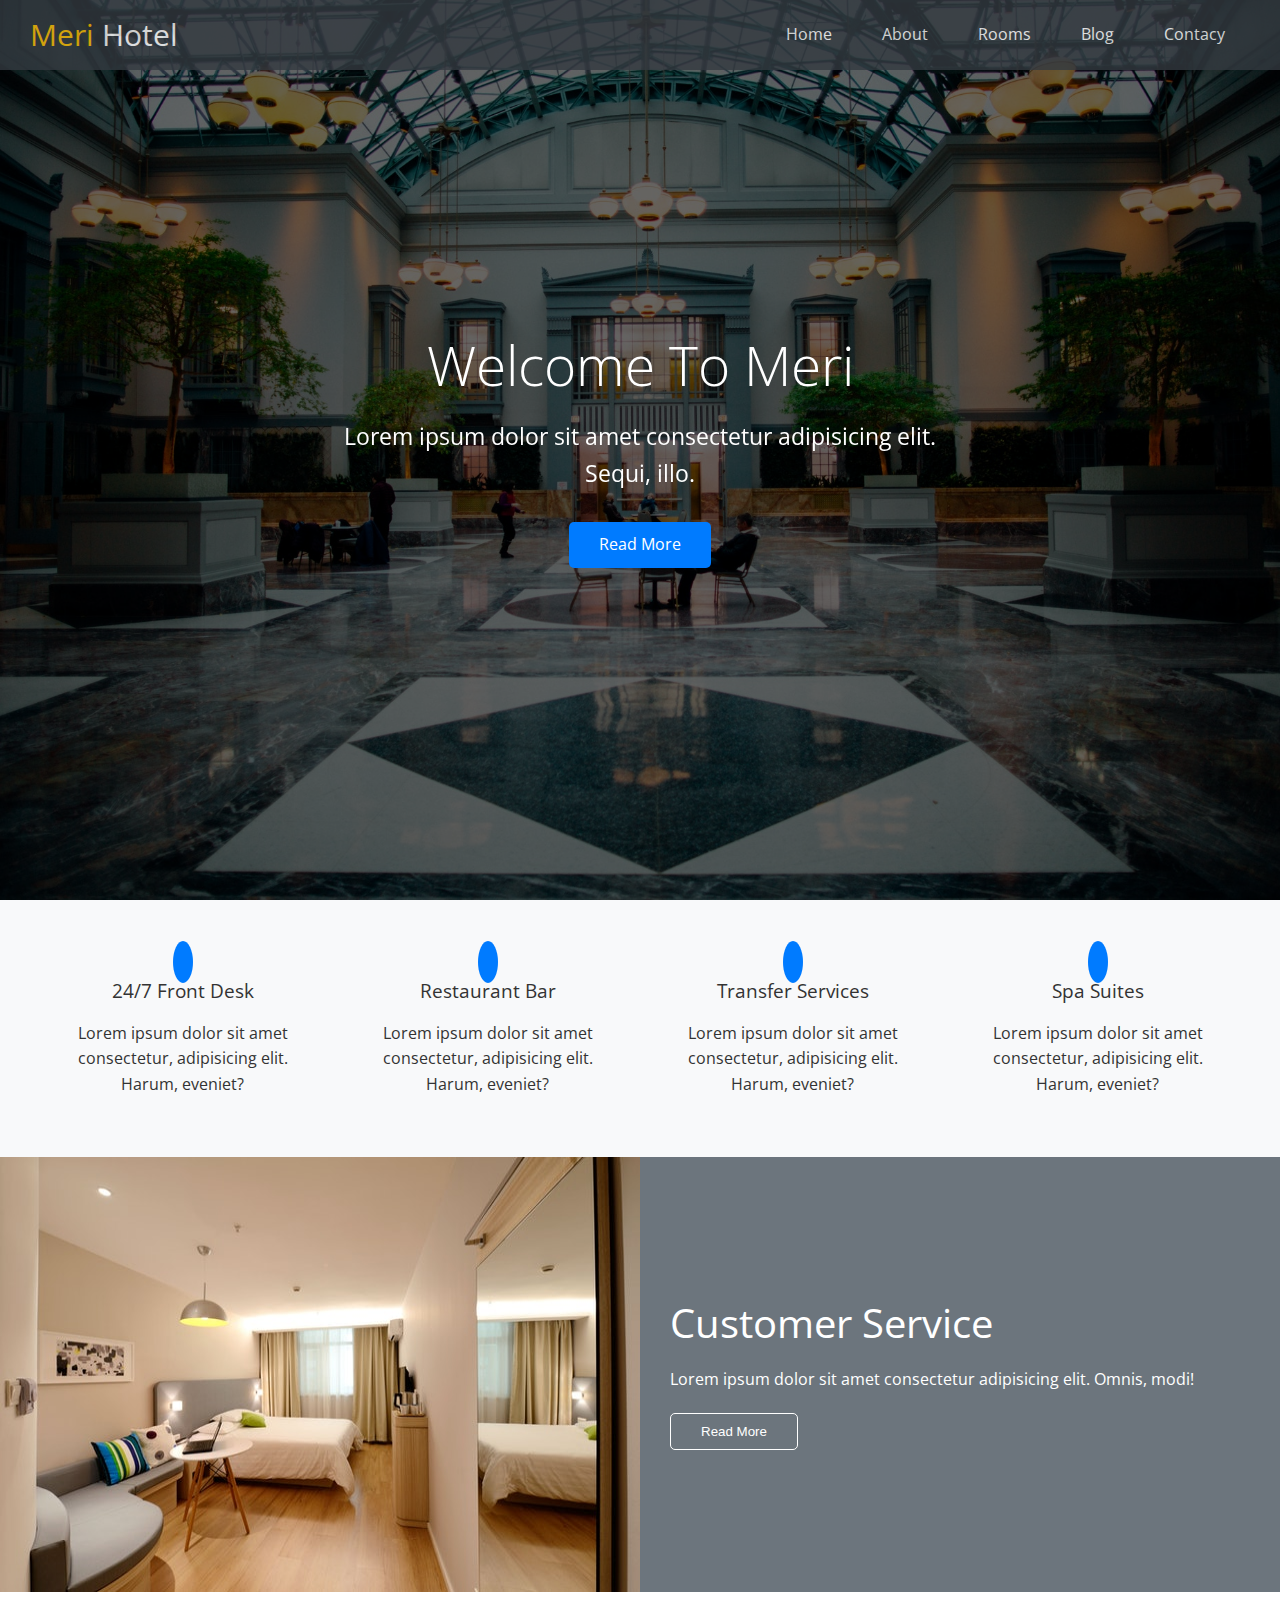
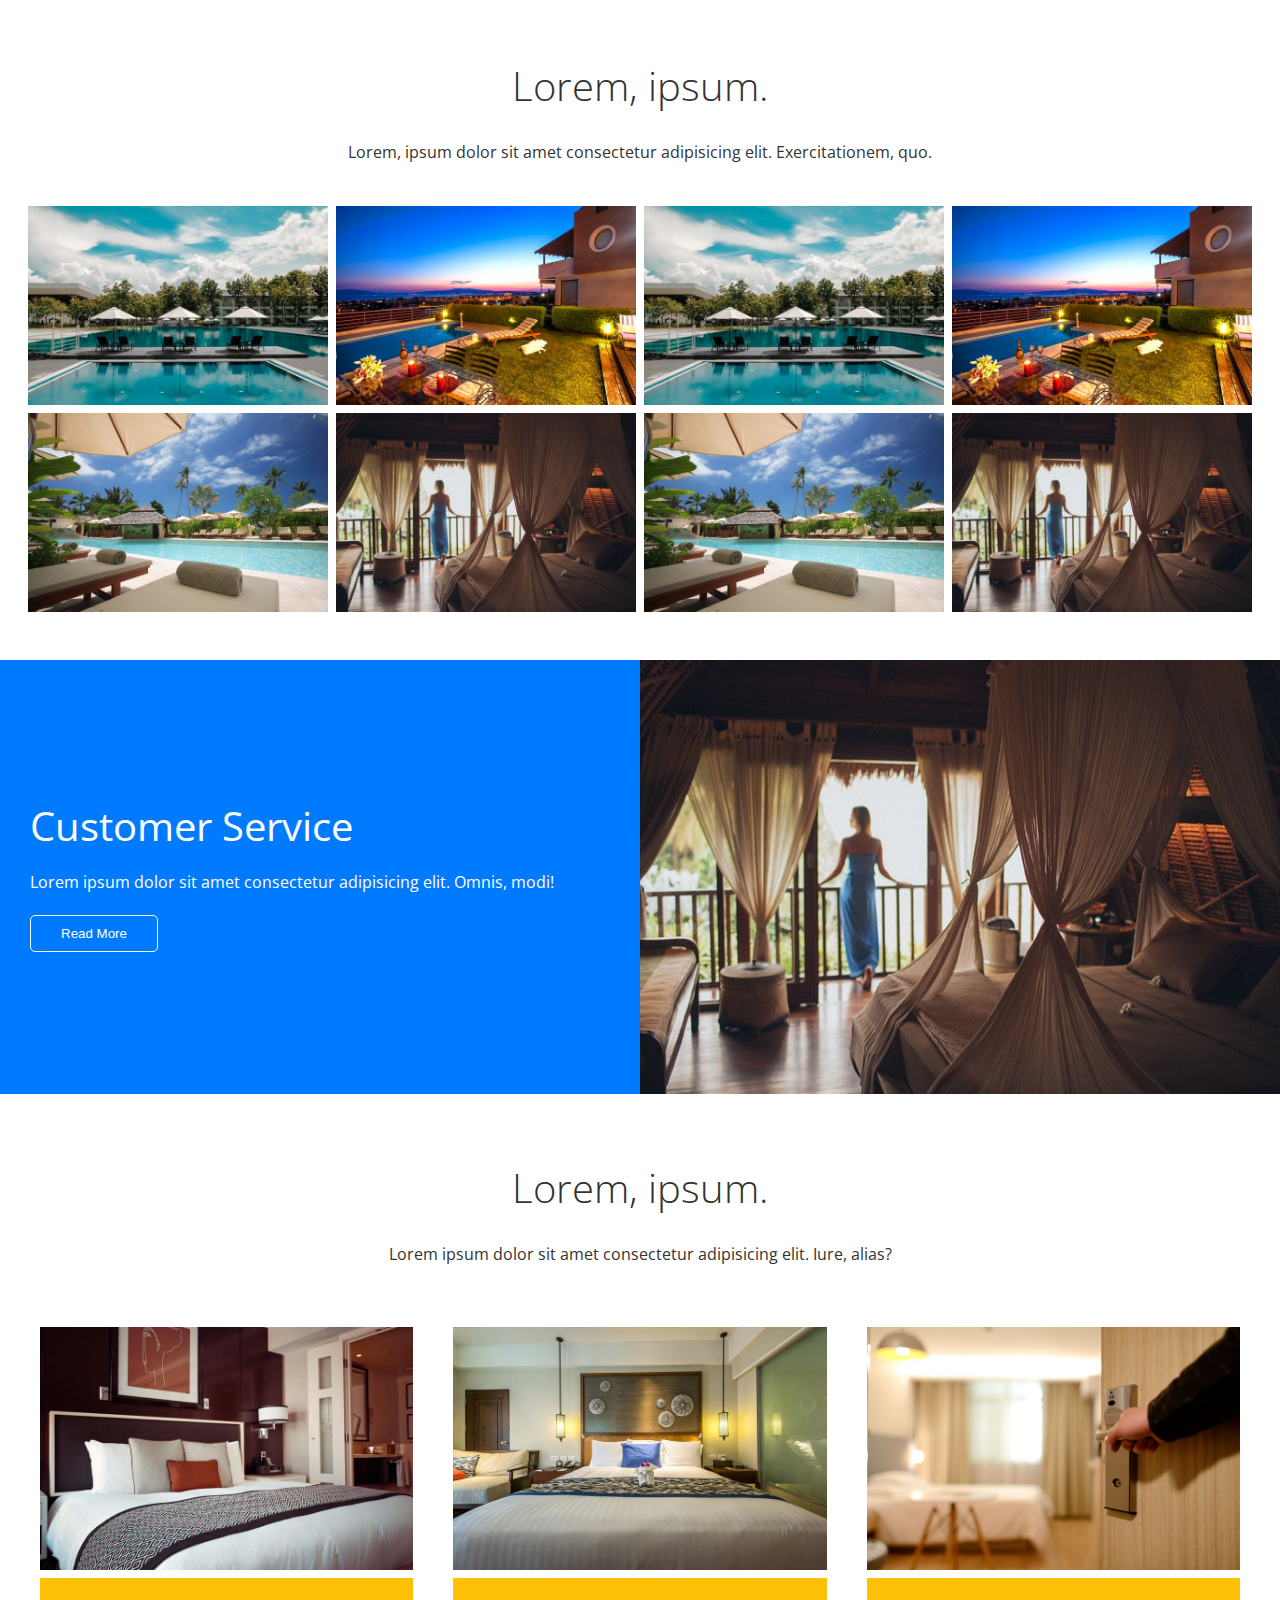
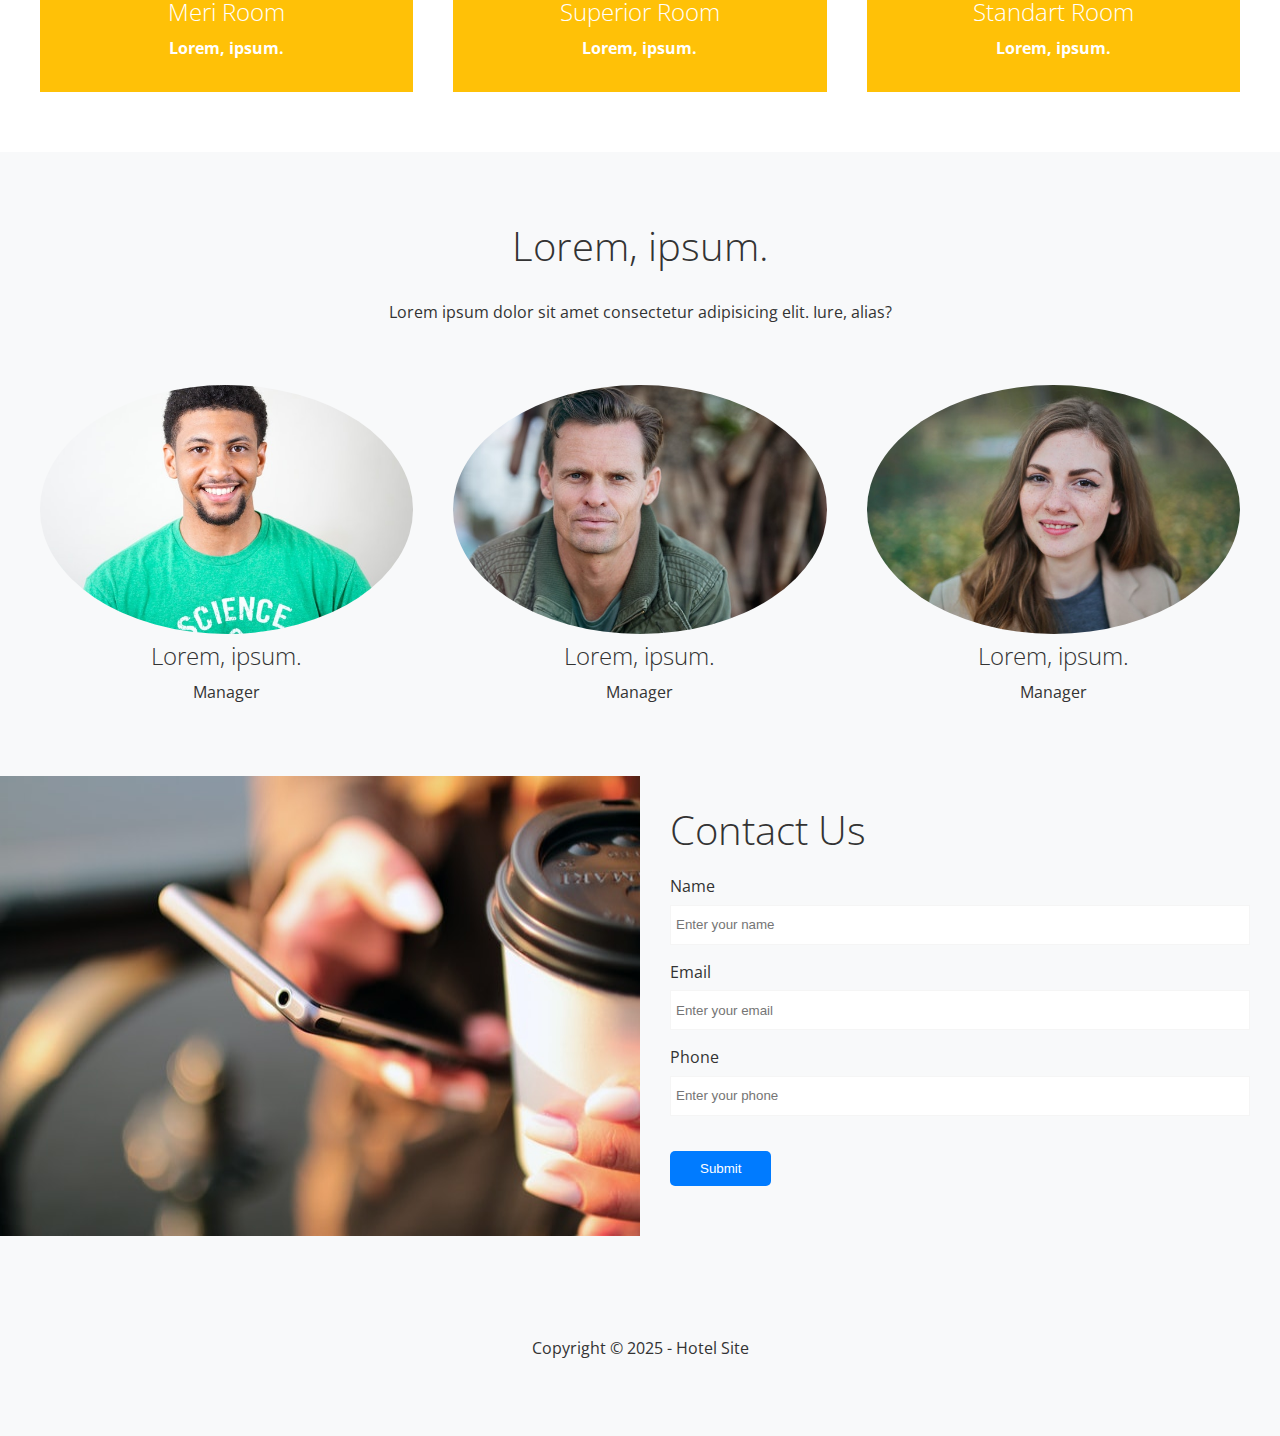
<file: hotel-site/index.html>
<!DOCTYPE html>
<html lang="en">
  <head>
    <meta charset="UTF-8" />
    <meta name="viewport" content="width=device-width, initial-scale=1.0" />

    <link
      rel="stylesheet"
      href="https://cdnjs.cloudflare.com/ajax/libs/font-awesome/6.6.0/css/all.min.css"
      integrity="sha512-Kc323vGBEqzTmouAECnVceyQqyqdsSiqLQISBL29aUW4U/M7pSPA/gEUZQqv1cwx4OnYxTxve5UMg5GT6L4JJg=="
      crossorigin="anonymous"
      referrerpolicy="no-referrer"
    />

    <link rel="stylesheet" href="css/style.css" />
    <link rel="stylesheet" href="css/utils.css" />
    <title>Document</title>
  </head>
  <body>
    <header id="home" class="main-header">
      <div class="navbar">
        <h1 class="brand">
          <i class="fas fa-hotel"></i>
          <span>Meri</span> Hotel
        </h1>
        <nav>
          <ul>
            <li><a href="#home">Home</a></li>
            <li><a href="#about">About</a></li>
            <li><a href="#rooms">Rooms</a></li>
            <li><a href="blogs.html">Blog</a></li>
            <li><a href="#contacy">Contacy</a></li>
          </ul>
        </nav>
      </div>

      <div class="content">
        <h1>Welcome To Meri</h1>
        <p>
          Lorem ipsum dolor sit amet consectetur adipisicing elit. Sequi, illo.
        </p>
        <a href="" class="btn btn-primary">
          <i class="fas fa-chevron-right"></i>
          Read More</a
        >
      </div>
    </header>

    <main>
      <!-- services -->

      <section id="services" class="icons bg-light">
        <div class="flex-items">
          <div>
            <i class="fas fa-concierge-bell fa-3x"></i>
            <div>
              <h3>24/7 Front Desk</h3>
              <p>
                Lorem ipsum dolor sit amet consectetur, adipisicing elit. Harum,
                eveniet?
              </p>
            </div>
          </div>
          <div>
            <i class="fas fa-utensils fa-3x"></i>
            <div>
              <h3>Restaurant Bar</h3>
              <p>
                Lorem ipsum dolor sit amet consectetur, adipisicing elit. Harum,
                eveniet?
              </p>
            </div>
          </div>

          <div>
            <i class="fas fa-bus fa-3x"></i>
            <div>
              <h3>Transfer Services</h3>
              <p>
                Lorem ipsum dolor sit amet consectetur, adipisicing elit. Harum,
                eveniet?
              </p>
            </div>
          </div>

          <div>
            <i class="fas fa-spa fa-3x"></i>
            <div>
              <h3>Spa Suites</h3>
              <p>
                Lorem ipsum dolor sit amet consectetur, adipisicing elit. Harum,
                eveniet?
              </p>
            </div>
          </div>
        </div>
      </section>

      <!-- about -->
      <section id="about" class="flex-columns about">
        <div class="row">
          <div class="column">
            <div class="column-1">
              <img src="img/about1.jpeg" alt="" />
            </div>
          </div>
          <div class="column">
            <div class="column-2 bg-secondary">
              <h2>Customer Service</h2>
              <p>
                Lorem ipsum dolor sit amet consectetur adipisicing elit. Omnis,
                modi!
              </p>
              <button class="btn btn-outline">Read More</button>
            </div>
          </div>
        </div>
      </section>

      <!-- gallery -->
      <section id="gallery" class="gallery flex-grid section-padding">
        <header class="section-header">
          <h2>Lorem, ipsum.</h2>
          <p>
            Lorem, ipsum dolor sit amet consectetur adipisicing elit.
            Exercitationem, quo.
          </p>
        </header>
        <div class="row">
          <div class="column">
            <img src="img/1.jpeg" alt="" />
            <img src="img/2.jpeg" alt="" />
          </div>
          <div class="column">
            <img src="img/3.jpeg" alt="" />
            <img src="img/4.jpeg" alt="" />
          </div>
          <div class="column">
            <img src="img/1.jpeg" alt="" />
            <img src="img/2.jpeg" alt="" />
          </div>
          <div class="column">
            <img src="img/3.jpeg" alt="" />
            <img src="img/4.jpeg" alt="" />
          </div>
        </div>
      </section>

      <!-- about -->
      <section class="flex-columns flex-reverse about">
        <div class="row">
          <div class="column">
            <div class="column-1">
              <img src="img/about2.jpeg" alt="" />
            </div>
          </div>
          <div class="column">
            <div class="column-2 bg-primary">
              <h2>Customer Service</h2>
              <p>
                Lorem ipsum dolor sit amet consectetur adipisicing elit. Omnis,
                modi!
              </p>
              <button class="btn btn-outline">Read More</button>
            </div>
          </div>
        </div>
      </section>

      <!-- rooms -->
      <section id="rooms" class="rooms section-padding">
        <header class="section-header">
          <h2>Lorem, ipsum.</h2>
          <p>
            Lorem ipsum dolor sit amet consectetur adipisicing elit. Iure,
            alias?
          </p>
        </header>
        <div class="flex-items">
          <div class="card">
            <img src="img/room1.jpeg" alt="" />
            <div class="card-body bg-warning">
              <h2>Meri Room</h2>
              <p>Lorem, ipsum.</p>
            </div>
          </div>
          <div class="card">
            <img src="img/room2.jpeg" alt="" />
            <div class="card-body bg-warning">
              <h2>Superior Room</h2>
              <p>Lorem, ipsum.</p>
            </div>
          </div>
          <div class="card">
            <img src="img/room3.jpeg" alt="" />
            <div class="card-body bg-warning">
              <h2>Standart Room</h2>
              <p>Lorem, ipsum.</p>
            </div>
          </div>
        </div>
      </section>

      <!-- teams -->
      <section id="teams" class="teams section-padding bg-light">
        <header class="section-header">
          <h2>Lorem, ipsum.</h2>
          <p>
            Lorem ipsum dolor sit amet consectetur adipisicing elit. Iure,
            alias?
          </p>
        </header>
        <div class="flex-items">
          <div>
            <img src="img/p1.jpeg" alt="" />
            <h2>Lorem, ipsum.</h2>
            <p>Manager</p>
          </div>
          <div>
            <img src="img/p2.jpeg" alt="" />
            <h2>Lorem, ipsum.</h2>
            <p>Manager</p>
          </div>
          <div>
            <img src="img/p3.jpeg" alt="" />
            <h2>Lorem, ipsum.</h2>
            <p>Manager</p>
          </div>
        </div>
      </section>

      <!-- contact -->
      <section id="contact" class="contact flex-columns">
        <div class="row">
          <div class="column">
            <div class="column-1">
              <img src="img/contact.jpeg" alt="" />
            </div>
          </div>
          <div class="column">
            <div class="column-2 bg-light">
              <h2>Contact Us</h2>
              <form action="" class="contact-form">
                <div class="form-control">
                  <label for="name">Name</label>
                  <input type="text" id="name" placeholder="Enter your name" />
                </div>
                <div class="form-control">
                  <label for="email">Email</label>
                  <input
                    type="text"
                    id="email"
                    placeholder="Enter your email"
                  />
                </div>
                <div class="form-control">
                  <label for="phone">Phone</label>
                  <input
                    type="text"
                    id="phone"
                    placeholder="Enter your phone"
                  />
                </div>
                <button type="submit" class="btn btn-primary">Submit</button>
              </form>
            </div>
          </div>
        </div>
      </section>
    </main>

    <footer class="footer bg-light">
      <div class="social">
        <a href="#">
          <i class="fab fa-facebook fa-2x"></i>
        </a>
        <a href="#">
          <i class="fab fa-twitter fa-2x"></i>
        </a>
        <a href="#">
          <i class="fab fa-youtube fa-2x"></i>
        </a>
        <a href="#">
          <i class="fab fa-linkedin fa-2x"></i>
        </a>
      </div>
      <p>Copyright &copy 2025 - Hotel Site</p>
    </footer>
  </body>
</html>
</file>
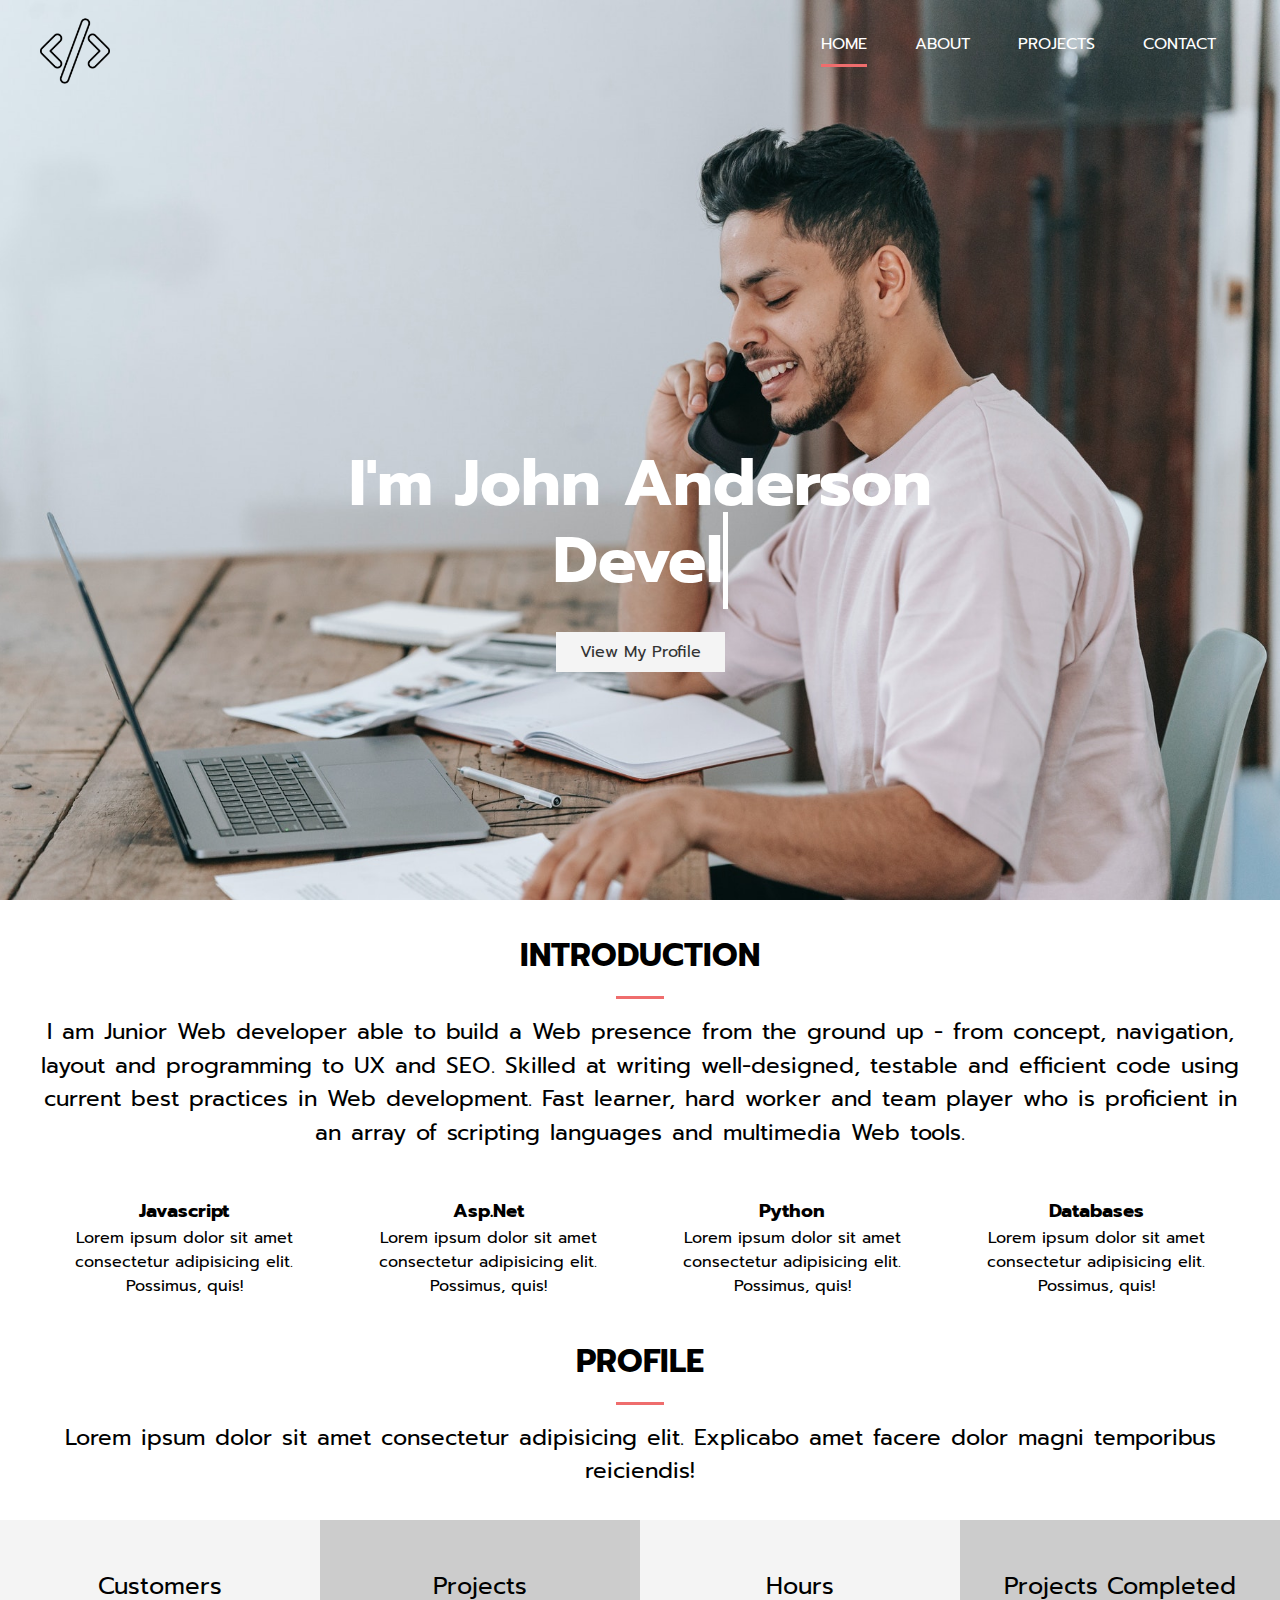
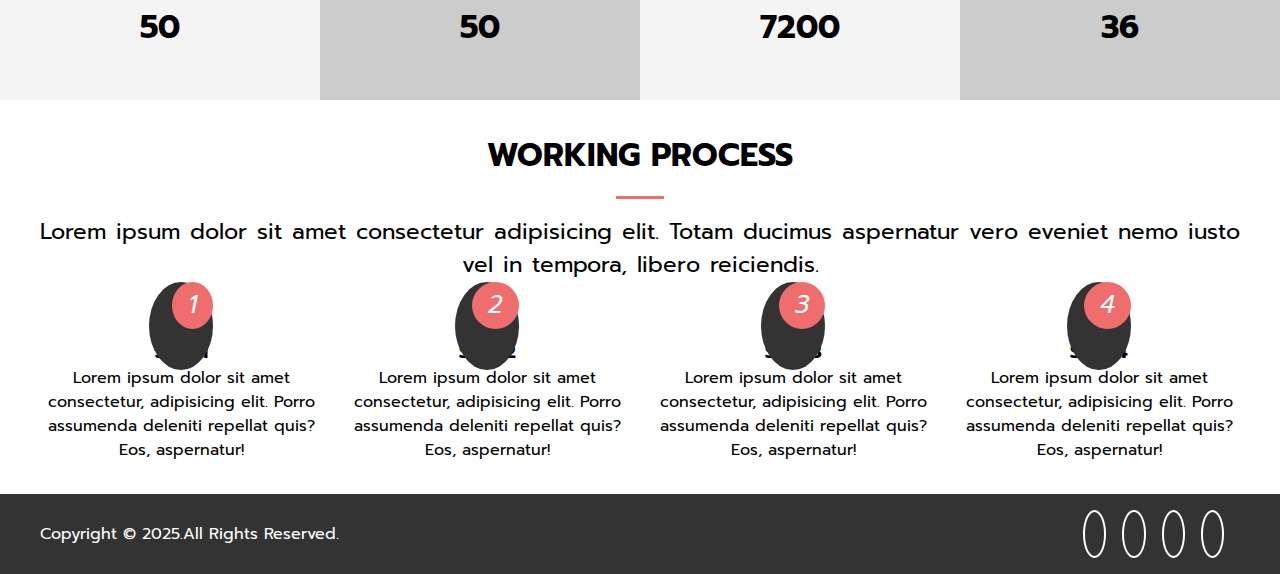
<file: FREELANCER Website/public/index.html>
<!DOCTYPE html>
<html lang="en">
  <head>
    <meta charset="UTF-8" />
    <meta name="viewport" content="width=device-width, initial-scale=1.0" />
    <link rel="stylesheet" href="css/main.css" />
    <link
      href="https://fonts.googleapis.com/css2?family=Lato:ital,wght@0,100;0,300;0,400;0,700;0,900;1,100;1,300;1,400;1,700;1,900&family=Open+Sans:ital,wght@0,300..800;1,300..800&family=Prompt:ital,wght@0,100;0,200;0,300;0,400;0,500;0,600;0,700;0,800;0,900;1,100;1,200;1,300;1,400;1,500;1,600;1,700;1,800;1,900&family=Varela+Round&display=swap"
      rel="stylesheet"
    />

    <link
      rel="stylesheet"
      href="https://cdnjs.cloudflare.com/ajax/libs/animate.css/4.1.1/animate.min.css"
    />
    <link
      rel="stylesheet"
      href="https://cdnjs.cloudflare.com/ajax/libs/font-awesome/6.6.0/css/all.min.css"
      integrity="sha512-Kc323vGBEqzTmouAECnVceyQqyqdsSiqLQISBL29aUW4U/M7pSPA/gEUZQqv1cwx4OnYxTxve5UMg5GT6L4JJg=="
      crossorigin="anonymous"
      referrerpolicy="no-referrer"
    />
    <title>Document</title>
  </head>
  <body>
    <!-- header -->
    <header id="header__home">
      <div class="container">
        <nav class="main-nav">
          <img src="img/logo.png" alt="" class="main-nav__logo" />
          <ul class="main-nav__items">
            <li><a href="index.html" class="active">Home</a></li>
            <li><a href="about.html">About</a></li>
            <li><a href="projects.html">Projects</a></li>
            <li><a href="contact.html">Contact</a></li>
          </ul>
        </nav>
        <div class="header-content">
          <h1>
            I'm John Anderson
            <span
              class="typewrite"
              data-period="1000"
              data-type='["Developer","Designer","Freelancer"]'
            >
            </span>
          </h1>
          <a href="" class="btn-light animate__animated animate__swing my-2">
            View My Profile
          </a>
        </div>
      </div>
    </header>

    <!-- section a -->
    <section id="home__a" class="text-center py-2">
      <div class="container">
        <h2 class="section-title">Introduction</h2>
        <div class="border-bottom"></div>
        <p class="lead">
          I am Junior Web developer able to build a Web presence from the ground
          up - from concept, navigation, layout and programming to UX and SEO.
          Skilled at writing well-designed, testable and efficient code using
          current best practices in Web development. Fast learner, hard worker
          and team player who is proficient in an array of scripting languages
          and multimedia Web tools.
        </p>
        <div class="skills my-3 h3-p">
          <div>
            <i class="fa-solid fa-code-fork fa-3x"></i>
            <h3>Javascript</h3>
            <p>
              Lorem ipsum dolor sit amet consectetur adipisicing elit. Possimus,
              quis!
            </p>
          </div>
          <div>
            <i class="fa-solid fa-laptop-code fa-3x"></i>
            <h3>Asp.Net</h3>
            <p>
              Lorem ipsum dolor sit amet consectetur adipisicing elit. Possimus,
              quis!
            </p>
          </div>
          <div>
            <i class="fa-solid fa-bug fa-3x"></i>
            <h3>Python</h3>
            <p>
              Lorem ipsum dolor sit amet consectetur adipisicing elit. Possimus,
              quis!
            </p>
          </div>
          <div>
            <i class="fa-solid fa-code fa-3x"></i>
            <h3>Databases</h3>
            <p>
              Lorem ipsum dolor sit amet consectetur adipisicing elit. Possimus,
              quis!
            </p>
          </div>
        </div>
      </div>
    </section>

    <!-- section b -->
    <section id="home__b" class="text-center py-2">
      <div class="container">
        <h2 class="section-title">Profile</h2>
        <div class="border-bottom"></div>
        <p class="lead">
          Lorem ipsum dolor sit amet consectetur adipisicing elit. Explicabo
          amet facere dolor magni temporibus reiciendis!
        </p>
      </div>
      <div class="profile">
        <div>
          <ul>
            <li>
              <i class="fas fa-users fa-3x"></i>
            </li>
            <li class="title">Customers</li>
            <li class="number">50</li>
          </ul>
        </div>
        <div>
          <ul>
            <li>
              <i class="fas fa-award fa-3x"></i>
            </li>
            <li class="title">Projects</li>
            <li class="number">50</li>
          </ul>
        </div>
        <div>
          <ul>
            <li>
              <i class="fas fa-hourglass fa-3x"></i>
            </li>
            <li class="title">Hours</li>
            <li class="number">7200</li>
          </ul>
        </div>
        <div>
          <ul>
            <li>
              <i class="fas fa-code-branch fa-3x"></i>
            </li>
            <li class="title">Projects Completed</li>
            <li class="number">36</li>
          </ul>
        </div>
      </div>
    </section>

    <!-- section c -->
    <section id="home__c" class="text-center py-2">
      <div class="container">
        <h2 class="section-title">Working Process</h2>
        <div class="border-bottom"></div>
        <p class="lead">
          Lorem ipsum dolor sit amet consectetur adipisicing elit. Totam ducimus
          aspernatur vero eveniet nemo iusto vel in tempora, libero reiciendis.
        </p>
        <div class="process">
          <div>
            <i class="fa-solid fa-layer-group fa-4x process__icon my-2">
              <div class="process__step">1</div>
            </i>
            <h3>Step 1</h3>
            <p>
              Lorem ipsum dolor sit amet consectetur, adipisicing elit. Porro
              assumenda deleniti repellat quis? Eos, aspernatur!
            </p>
          </div>
          <div>
            <i class="fa-solid fa-eye fa-4x process__icon my-2">
              <div class="process__step">2</div>
            </i>
            <h3>Step 2</h3>
            <p>
              Lorem ipsum dolor sit amet consectetur, adipisicing elit. Porro
              assumenda deleniti repellat quis? Eos, aspernatur!
            </p>
          </div>
          <div>
            <i class="fas fa-object-ungroup fa-4x process__icon my-2">
              <div class="process__step">3</div>
            </i>
            <h3>Step 3</h3>
            <p>
              Lorem ipsum dolor sit amet consectetur, adipisicing elit. Porro
              assumenda deleniti repellat quis? Eos, aspernatur!
            </p>
          </div>
          <div>
            <i class="fas fa-file-alt fa-4x process__icon my-2">
              <div class="process__step">4</div>
            </i>
            <h3>Step 4</h3>
            <p>
              Lorem ipsum dolor sit amet consectetur, adipisicing elit. Porro
              assumenda deleniti repellat quis? Eos, aspernatur!
            </p>
          </div>
        </div>
      </div>
    </section>

    <footer id="main-footer">
      <div class="footer-content container">
        <p>Copyright &copy; 2025.All Rights Reserved.</p>
        <div class="social">
          <i class="fab fa-facebook"></i>
          <i class="fab fa-twitter"></i>
          <i class="fab fa-instagram"></i>
          <i class="fab fa-youtube"></i>
        </div>
      </div>
    </footer>

    <script src="js/jquery.min.js"></script>
    <script src="js/type-writer.js"></script>
  </body>
</html>
</file>
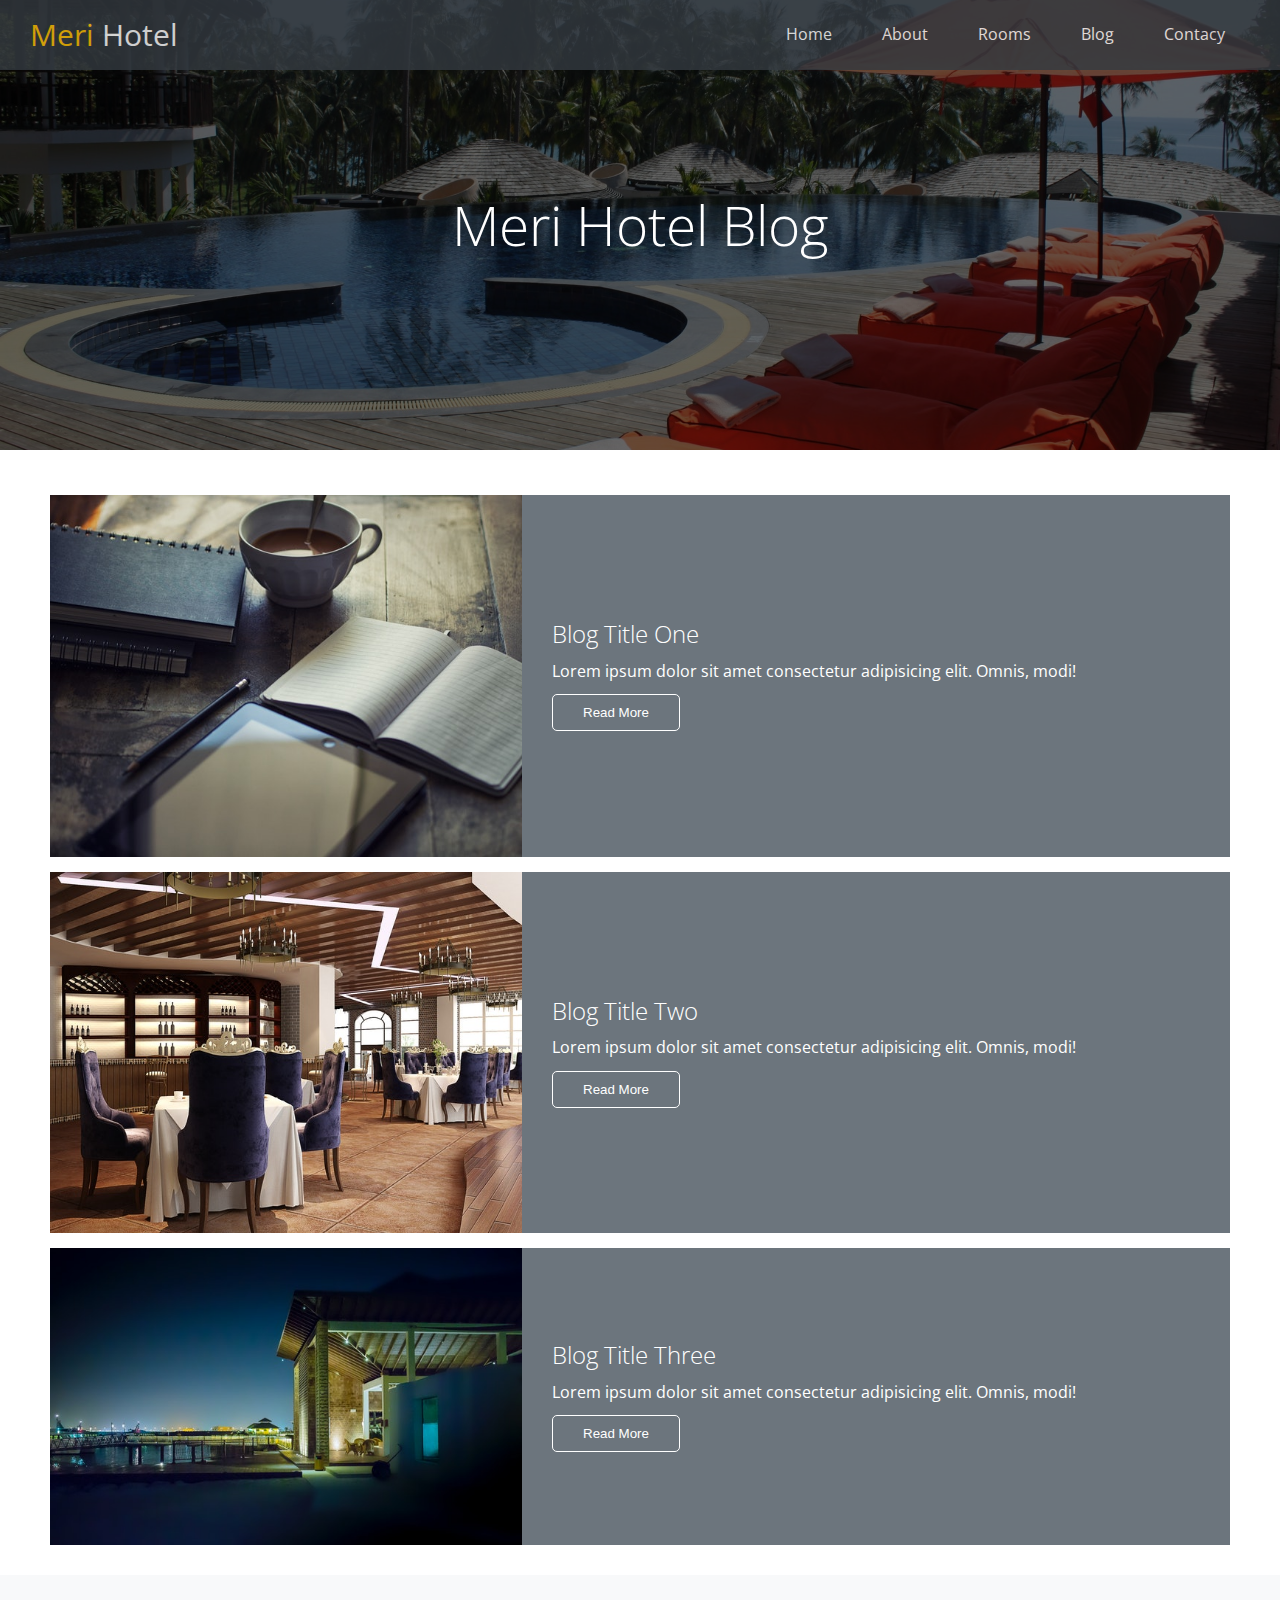
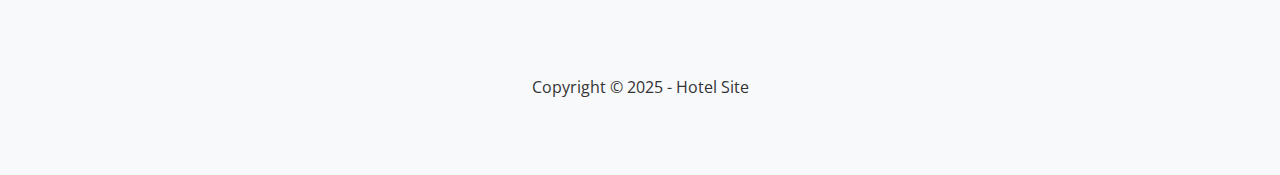
<file: hotel-site/blogs.html>
<!DOCTYPE html>
<html lang="en">
  <head>
    <meta charset="UTF-8" />
    <meta name="viewport" content="width=device-width, initial-scale=1.0" />

    <link
      rel="stylesheet"
      href="https://cdnjs.cloudflare.com/ajax/libs/font-awesome/6.6.0/css/all.min.css"
      integrity="sha512-Kc323vGBEqzTmouAECnVceyQqyqdsSiqLQISBL29aUW4U/M7pSPA/gEUZQqv1cwx4OnYxTxve5UMg5GT6L4JJg=="
      crossorigin="anonymous"
      referrerpolicy="no-referrer"
    />

    <link rel="stylesheet" href="css/style.css" />
    <link rel="stylesheet" href="css/utils.css" />
    <title>Document</title>
  </head>
  <body>
    <header id="home" class="main-header blog">
      <div class="navbar">
        <h1 class="brand">
          <i class="fas fa-hotel"></i>
          <span>Meri</span> Hotel
        </h1>
        <nav>
          <ul>
            <li><a href="index.html">Home</a></li>
            <li><a href="index.html#about">About</a></li>
            <li><a href="index.html#rooms">Rooms</a></li>
            <li><a href="blogs.html">Blog</a></li>
            <li><a href="index.html#contact">Contacy</a></li>
          </ul>
        </nav>
      </div>

      <div class="content">
        <h1>Meri Hotel Blog</h1>
      </div>
    </header>

    <main>
      <!-- articles -->
      <section class="articles">
        <article class="article flex-columns">
          <div class="row">
            <div class="column">
              <div class="column-1">
                <img src="img/blog-1.jpeg" alt="" />
              </div>
            </div>
            <div class="column">
              <div class="column-2 bg-secondary">
                <h2>Blog Title One</h2>
                <p>
                  Lorem ipsum dolor sit amet consectetur adipisicing elit.
                  Omnis, modi!
                </p>
                <button class="btn btn-outline">Read More</button>
              </div>
            </div>
          </div>
        </article>
        <article class="article flex-columns">
          <div class="row">
            <div class="column">
              <div class="column-1">
                <img src="img/blog-2.jpeg" alt="" />
              </div>
            </div>
            <div class="column">
              <div class="column-2 bg-secondary">
                <h2>Blog Title Two</h2>
                <p>
                  Lorem ipsum dolor sit amet consectetur adipisicing elit.
                  Omnis, modi!
                </p>
                <button class="btn btn-outline">Read More</button>
              </div>
            </div>
          </div>
        </article>
        <article class="article flex-columns">
          <div class="row">
            <div class="column">
              <div class="column-1">
                <img src="img/blog-3.jpeg" alt="" />
              </div>
            </div>
            <div class="column">
              <div class="column-2 bg-secondary">
                <h2>Blog Title Three</h2>
                <p>
                  Lorem ipsum dolor sit amet consectetur adipisicing elit.
                  Omnis, modi!
                </p>
                <button class="btn btn-outline">Read More</button>
              </div>
            </div>
          </div>
        </article>
      </section>
    </main>

    <footer class="footer bg-light">
      <div class="social">
        <a href="#">
          <i class="fab fa-facebook fa-2x"></i>
        </a>
        <a href="#">
          <i class="fab fa-twitter fa-2x"></i>
        </a>
        <a href="#">
          <i class="fab fa-youtube fa-2x"></i>
        </a>
        <a href="#">
          <i class="fab fa-linkedin fa-2x"></i>
        </a>
      </div>
      <p>Copyright &copy 2025 - Hotel Site</p>
    </footer>
  </body>
</html>
</file>
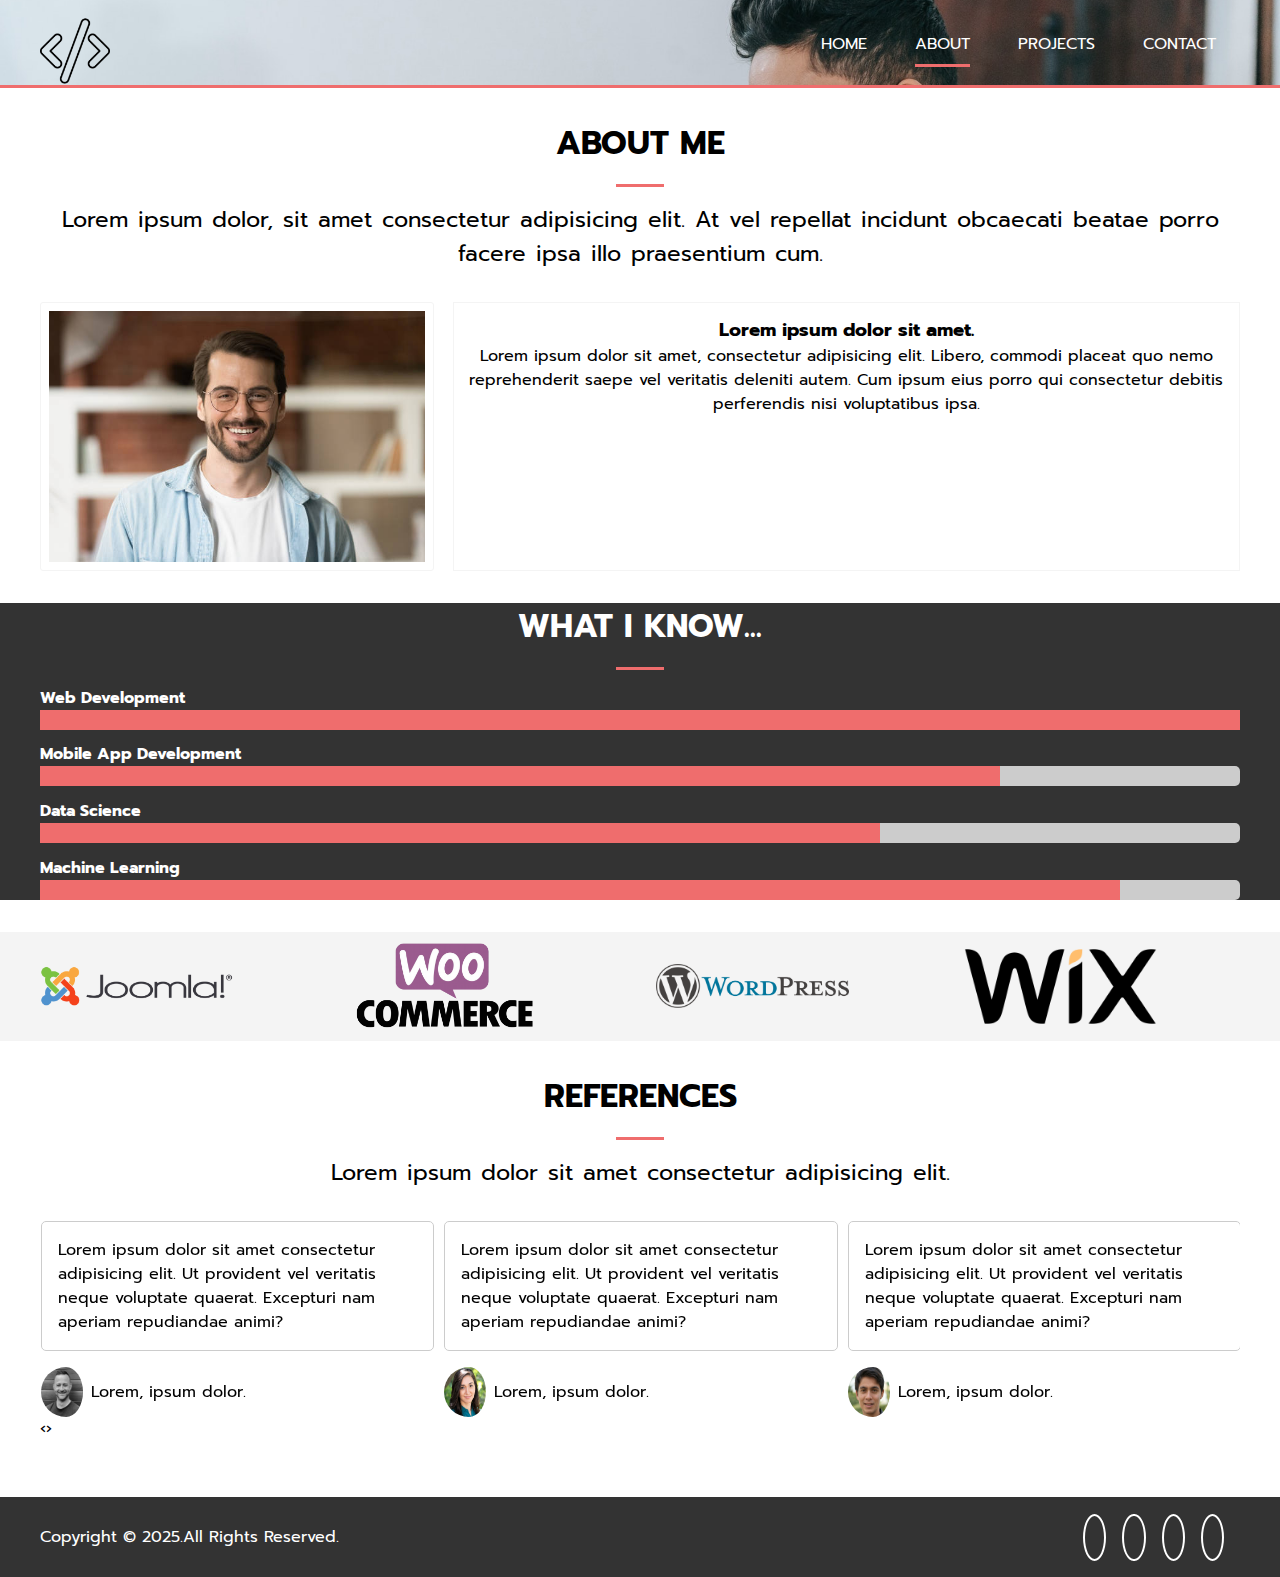
<file: FREELANCER Website/public/about.html>
<!DOCTYPE html>
<html lang="en">
  <head>
    <meta charset="UTF-8" />
    <meta name="viewport" content="width=device-width, initial-scale=1.0" />
    <link rel="stylesheet" href="css/main.css" />
    <link
      href="https://fonts.googleapis.com/css2?family=Lato:ital,wght@0,100;0,300;0,400;0,700;0,900;1,100;1,300;1,400;1,700;1,900&family=Open+Sans:ital,wght@0,300..800;1,300..800&family=Prompt:ital,wght@0,100;0,200;0,300;0,400;0,500;0,600;0,700;0,800;0,900;1,100;1,200;1,300;1,400;1,500;1,600;1,700;1,800;1,900&family=Varela+Round&display=swap"
      rel="stylesheet"
    />

    <link
      rel="stylesheet"
      href="https://cdnjs.cloudflare.com/ajax/libs/animate.css/4.1.1/animate.min.css"
    />
    <link
      rel="stylesheet"
      href="https://cdnjs.cloudflare.com/ajax/libs/font-awesome/6.6.0/css/all.min.css"
      integrity="sha512-Kc323vGBEqzTmouAECnVceyQqyqdsSiqLQISBL29aUW4U/M7pSPA/gEUZQqv1cwx4OnYxTxve5UMg5GT6L4JJg=="
      crossorigin="anonymous"
      referrerpolicy="no-referrer"
    />

    <link rel="stylesheet" href="css/owl.carousel.min.css" />
    <title>Document</title>
  </head>
  <body>
    <!-- header -->
    <header id="header__inner">
      <div class="container">
        <nav class="main-nav">
          <img src="img/logo.png" alt="" class="main-nav__logo" />
          <ul class="main-nav__items">
            <li><a href="index.html">Home</a></li>
            <li><a href="about.html" class="active">About</a></li>
            <li><a href="projects.html">Projects</a></li>
            <li><a href="contact.html">Contact</a></li>
          </ul>
        </nav>
      </div>
    </header>

    <!-- section a -->
    <section id="about-a" class="text-center py-2">
      <div class="container">
        <h2 class="section-title">About Me</h2>
        <div class="border-bottom"></div>
        <p class="lead">
          Lorem ipsum dolor, sit amet consectetur adipisicing elit. At vel
          repellat incidunt obcaecati beatae porro facere ipsa illo praesentium
          cum.
        </p>
        <div class="info">
          <img src="img/about.jpeg" alt="" class="info__image" />
          <div class="info__bio">
            <h3>Lorem ipsum dolor sit amet.</h3>
            <p>
              Lorem ipsum dolor sit amet, consectetur adipisicing elit. Libero,
              commodi placeat quo nemo reprehenderit saepe vel veritatis
              deleniti autem. Cum ipsum eius porro qui consectetur debitis
              perferendis nisi voluptatibus ipsa.
            </p>
          </div>
        </div>
      </div>
    </section>

    <!-- section b -->

    <section id="about-b" class="bg-dark py-2">
      <div class="container">
        <h2 class="section-title">What I Know...</h2>
        <div class="border-bottom"></div>
        <div id="progress-bars">
          <h4>Web Development</h4>
          <div class="progress">
            <div style="width: 100%"></div>
          </div>
          <h4>Mobile App Development</h4>
          <div class="progress">
            <div style="width: 80%"></div>
          </div>
          <h4>Data Science</h4>
          <div class="progress">
            <div style="width: 70%"></div>
          </div>
          <h4>Machine Learning</h4>
          <div class="progress">
            <div style="width: 90%"></div>
          </div>
        </div>
      </div>
    </section>

    <!-- section c -->
    <section id="about-c" class="bg-light py-2">
      <div class="container">
        <div class="about-logos">
          <img src="img/joomla.png" alt="" />
          <img src="img/woocommerce.png" alt="" />
          <img src="img/wordpress.png" alt="" />
          <img src="img/wix.png" alt="" />
        </div>
      </div>
    </section>

    <!-- section d -->
    <section id="about-d" class="py-2">
      <div class="container">
        <h2 class="section-title">References</h2>
        <div class="border-bottom"></div>
        <p class="lead text-center">
          Lorem ipsum dolor sit amet consectetur adipisicing elit.
        </p>
        <div class="references owl-carousel owl-theme">
          <div>
            <p>
              Lorem ipsum dolor sit amet consectetur adipisicing elit. Ut
              provident vel veritatis neque voluptate quaerat. Excepturi nam
              aperiam repudiandae animi?
            </p>
            <ul>
              <li><img src="img/user-1.jpeg" alt="" /></li>
              <li>Lorem, ipsum dolor.</li>
            </ul>
          </div>
          <div>
            <p>
              Lorem ipsum dolor sit amet consectetur adipisicing elit. Ut
              provident vel veritatis neque voluptate quaerat. Excepturi nam
              aperiam repudiandae animi?
            </p>
            <ul>
              <li><img src="img/user-2.jpeg" alt="" /></li>
              <li>Lorem, ipsum dolor.</li>
            </ul>
          </div>
          <div>
            <p>
              Lorem ipsum dolor sit amet consectetur adipisicing elit. Ut
              provident vel veritatis neque voluptate quaerat. Excepturi nam
              aperiam repudiandae animi?
            </p>
            <ul>
              <li><img src="img/user-3.jpeg" alt="" /></li>
              <li>Lorem, ipsum dolor.</li>
            </ul>
          </div>
          <div>
            <p>
              Lorem ipsum dolor sit amet consectetur adipisicing elit. Ut
              provident vel veritatis neque voluptate quaerat. Excepturi nam
              aperiam repudiandae animi?
            </p>
            <ul>
              <li><img src="img/user-4.jpeg" alt="" /></li>
              <li>Lorem, ipsum dolor.</li>
            </ul>
          </div>
        </div>
      </div>
    </section>
    <!-- footer -->
    <footer id="main-footer">
      <div class="footer-content container">
        <p>Copyright &copy; 2025.All Rights Reserved.</p>
        <div class="social">
          <i class="fab fa-facebook"></i>
          <i class="fab fa-twitter"></i>
          <i class="fab fa-instagram"></i>
          <i class="fab fa-youtube"></i>
        </div>
      </div>
    </footer>

    <script src="js/jquery.min.js"></script>
    <script src="js/owl.carousel.js"></script>
    <script>
      $(".owl-carousel").owlCarousel({
        loop: true,
        margin: 10,
        nav: true,
        autoplay: true,
        autoplayTimeout: 3000,
        responsive: {
          0: {
            items: 1,
          },
          600: {
            items: 2,
          },
          1000: {
            items: 3,
          },
        },
      });
    </script>
  </body>
</html>
</file>
<file: hotel-site/css/style.css>
@import url("https://fonts.googleapis.com/css2?family=Open+Sans:ital,wght@0,300..800;1,300..800&display=swap");

* {
  box-sizing: border-box;
  padding: 0;
  margin: 0;
}
html {
  font-size: 10px;
  scroll-behavior: smooth;
}
body {
  font-family: "Open Sans", sans-serif;
  font-size: 1.6rem;
  background: #ffff;
  color: #333;
  line-height: 1.6;
}

ul {
  list-style: none;
}

a {
  color: #333;
  text-decoration: none;
}

h1,
h2 {
  font-weight: 300;
  line-height: 1.2;
}

p {
  margin: 1rem 0;
}

img {
  width: 100%;
}

.text-center {
  text-align: center;
}

/*icons*/

.icons {
  padding: 30px;
}

.icons h3 {
  font-weight: 400;
  margin-bottom: 15px;
}

.icons i {
  background-color: var(--primary);
  color: #fff;
  padding: 1rem;
  border-radius: 50%;
  margin-bottom: 1.5rem;
}

/*about*/

.about {
  color: #fff;
}

.about h2 {
  font-size: 4rem;
  font-weight: 400;
}

.about p {
  margin: 2rem 0;
}

/* gallery */
.gallery img:hover {
  opacity: 0.8;
  cursor: pointer;
}

/*cards*/

.card {
  color: #fff;
  font-weight: 700;
}

.card-body {
  padding: 2rem;
}

/* teams */

.teams img {
  border-radius: 50%;
}
.teams img:hover {
  opacity: 0.7;
}

/* contact */

.contact-form {
  width: 100%;
  padding: 2rem 0;
}

.contact-form label {
  display: block;
  margin-bottom: 0.5rem;
}

.contact-form .form-control {
  margin-bottom: 1.5rem;
}

.contact-form input {
  width: 100%;
  padding: 5px;
  height: 40px;
  border: 1px solid #f5f5f5;
}

.contact-form .btn {
  margin-top: 20px;
}

.contact h2 {
  font-size: 4rem;
}

/*article*/

.articles {
  padding: 3rem 5rem;
}

.article {
  margin-top: 1.5rem;
  color: #fff;
}

/*footer*/

.footer {
  display: flex;
  flex-direction: column;
  justify-content: center;
  align-items: center;
  text-align: center;
  height: 200px;
}

.footer a {
  color: var(--danger);
}
.footer a:hover {
  opacity: 0.7;
}

.footer .social a {
  margin-right: 10px;
}

/*mobile*/

@media (max-width: 768px) {
  html {
    font-size: 9px;
  }
  .navbar {
    flex-direction: column;
    height: 120px;
    padding: 20px;
  }
  .navbar a {
    padding: 10px;
    margin: 0 3px;
  }

  .teams img {
    width: 70%;
  }
}
</file>
<file: hotel-site/css/utils.css>
:root {
  --white: #fff;
  --primary: #007bff;
  --secondary: #6c757d;
  --success: #28a745;
  --danger: #dc3545;
  --warning: #ffc107;
  --info: #17a2b8;
  --dark: #343a40;
  --light: #f8f9fa;
}

/* text color */

.text-primary {
  color: var(--primary);
}

.text-secondary {
  color: var(--secondary);
}

.text-success {
  color: var(--success);
}

.text-danger {
  color: var(--danger);
}

.text-warning {
  color: var(--warning);
}

.text-info {
  color: var(--info);
}

.text-dark {
  color: var(--dark);
}

.text-light {
  color: var(--light);
}

/*background-color*/

.bg-primary {
  background-color: var(--primary);
}
.bg-secondary {
  background-color: var(--secondary);
}
.bg-success {
  background-color: var(--success);
}
.bg-danger {
  background-color: var(--danger);
}
.bg-warning {
  background-color: var(--warning);
}
.bg-info {
  background-color: var(--info);
}
.bg-dark {
  background-color: var(--dark);
}
.bg-light {
  background-color: var(--light);
}

/*buttons*/

.btn {
  cursor: pointer;
  display: inline-block;
  padding: 10px 30px;
  border: none;
  border-radius: 5px;
}

.btn:hover {
  opacity: 0.9;
}

.btn-primary {
  color: var(--white);
  background-color: var(--primary);
}

.btn-secondary {
  color: var(--white);
  background-color: var(--secondary);
}

.btn-success {
  color: var(--white);
  background-color: var(--success);
}

.btn-danger {
  color: var(--white);
  background-color: var(--danger);
}

.btn-warning {
  color: var(--white);
  background-color: var(--warning);
}

.btn-dark {
  color: var(--white);
  background-color: var(--dark);
}

.btn-outline {
  background-color: transparent;
  border: 1px solid var(--white);
  color: var(--white);
}

.btn-outline-primary {
  background-color: transparent;
  border: 1px solid var(--primary);
  color: var(--dark);
}

.btn-outline-primary:hover {
  background-color: var(--primary);
  border: 1px solid var(--primary);
  color: var(--white);
}

/*navbar*/

.navbar {
  display: flex;
  align-items: center;
  justify-content: space-between;
  background-color: var(--dark);
  opacity: 0.8;
  color: #fff;
  position: fixed;
  top: 0;
  width: 100%;
  height: 70px;
  padding: 0 3rem;
}
.navbar a {
  color: #fff;
  padding: 1rem 2rem;
  margin: 0 0.5rem;
}

.navbar a:hover {
  border-bottom: 2px solid var(--warning);
}

.navbar ul {
  display: flex;
}

.navbar .brand {
  font-weight: 400;
}

.navbar h1 {
  font-size: 3rem;
}

.navbar span {
  color: var(--warning);
}

/*header*/

.main-header {
  background-image: url("../img/bg-1.jpeg");
  background-repeat: no-repeat;
  background-size: cover;
  background-position: center;
  height: 100vh;
  color: #fff;
  position: relative;
}

.main-header.blog {
  background-image: url("../img/bg-2.jpeg");
  height: 50vh;
}

.main-header .content {
  display: flex;
  flex-direction: column;
  align-items: center;
  justify-content: center;
  text-align: center;
  height: 100%;
}

.main-header::before {
  content: "";
  position: absolute;
  top: 0;
  left: 0;
  width: 100%;
  height: 100%;
  background-color: rgba(0, 0, 0, 0.6);
}

.main-header * {
  z-index: 5;
}

.main-header .content h1 {
  font-size: 5.5rem;
}

.main-header .content p {
  font-size: 2.3rem;
  max-width: 60rem;
  margin: 2rem 0 3rem;
}

/*flex items*/

.flex-items {
  display: flex;
  justify-content: center;
  text-align: center;
  height: 100%;
}

.flex-items > div {
  padding: 20px;
  flex-basis: 100%;
}

/*flex columns*/

.flex-columns.flex-reverse .row {
  flex-direction: row-reverse;
}
.flex-columns .row {
  display: flex;
  flex-direction: row;
  flex-wrap: wrap;
  width: 100%;
}

.flex-columns .column {
  flex: 1;
}

.flex-columns.article .column:nth-child(odd) {
  flex: 2;
}

.flex-columns.article .column:nth-child(even) {
  flex: 3;
}

.flex-columns .column .column-1,
.flex-columns .column .column-2 {
  height: 100%;
}

.flex-columns .column-2 {
  display: flex;
  flex-direction: column;
  align-items: flex-start;
  justify-content: center;
  padding: 3rem;
}

.flex-columns img {
  width: 100%;
  height: 100%;
}

/*flex grid*/

.flex-grid .row {
  display: flex;
  flex-wrap: wrap;
  padding: 0 0.4rem;
}
.flex-grid .column {
  flex: 25%;
  padding: 0 0.4rem;
}

/*section*/

.section-header {
  display: flex;
  flex-direction: column;
  align-items: center;
  justify-content: center;
  text-align: center;
  padding: 3rem;
}

.section-header h2 {
  font-size: 4rem;
  margin: 2rem 0;
}

.section-padding {
  padding: 2rem 2rem 4rem;
}

@media (max-width: 768px) {
  .flex-items {
    flex-direction: column;
  }

  .flex-items > div {
    padding: 10px;
  }

  .flex-columns .column {
    flex: 100% !important;
  }
  .flex-grid .column {
    flex: 50%;
  }
}
</file>
<file: FREELANCER Website/public/css/main.css>
.container{max-width:1200px;margin:0 1.4rem;margin:auto}.btn-dark,.btn-light,.btn-primary{display:inline-block;margin:.7rem 2rem;transition:all .5s;border:none;cursor:pointer}.btn-primary{color:#333;background-color:#ef6d6d}.btn-light{color:#333;background-color:#f4f4f4}.btn-dark{color:#fff;background-color:#333}button[class^=btn-]:hover,a[class^=btn-]:hover,input[class^=btn-]:hover{background-color:#ef6d6d}.bg-dark{background-color:#333}.bg-primary{background-color:#ef6d6d}.bg-light{background-color:#f4f4f4}.py-1{margin:1rem 0}.py-2{margin:2rem 0}.py-3{margin:3rem 0}.py-4{margin:4rem 0}.my-1{margin:1rem 0}.my-2{margin:2rem 0}.my-3{margin:3rem 0}.my-4{margin:4rem 0}.text-center{text-align:center}.section-title{font-size:2rem;padding-bottom:1rem;text-transform:uppercase;text-align:center}.border-bottom{height:3px;width:3rem;background-color:#ef6d6d;margin:0 auto 1rem auto}.lead{font-size:1.4rem;margin-bottom:2rem;word-spacing:2px}*{margin:0;padding:0;box-sizing:border-box}body{background-color:#fff;font-family:"Prompt",sans-serif;line-height:1.5}a{text-decoration:none;color:#333}ul{list-style:none}img{width:100%}.main-nav{display:flex;justify-content:space-between;padding-top:1rem}.main-nav__logo{width:70px;height:70px}.main-nav__items{display:flex}.main-nav__items li{padding:1rem 1.5rem}.main-nav__items li a{text-decoration:none;color:#fff;text-transform:uppercase;border-bottom:3px rgba(0,0,0,0) solid;padding-bottom:.5rem;transition:border-color .5s}.main-nav__items li a:hover{border-color:#ccc}.main-nav__items li a.active{border-color:#ef6d6d}#header__home{background:url(../img/bg.jpeg) no-repeat center right/cover;height:100vh;color:#fff}#header__home .header-content{text-align:center;padding-top:30%}#header__home .header-content a{padding:.5rem 1.5rem}#header__home h1{font-size:4rem;line-height:1.2}#header__home .typewrite{display:block}#header__inner{background:url(../img/bg.jpeg) no-repeat 40% 20%/cover;height:5.5rem;border-bottom:3px solid #ef6d6d}#home__a .skills{display:grid;grid-template-columns:repeat(4, 1fr);gap:1rem;margin-bottom:2.5rem}#home__a .skills i{color:#ef6d6d;padding-bottom:.5rem}#home__b .profile{display:grid;grid-template-columns:repeat(4, 1fr)}#home__b .profile li.title{font-size:1.5rem}#home__b .profile li.number{font-size:2rem;font-weight:bold}#home__b .profile div{padding:3rem 0}#home__b .profile div:nth-child(odd){background-color:#f4f4f4}#home__b .profile div:nth-child(even){background-color:#ccc}#home__c .process{display:grid;grid-template-columns:repeat(4, 1fr);gap:1.5rem;text-align:center}#home__c .process__step{position:absolute;top:0;right:0;font-size:25px;background-color:#ef6d6d;border-radius:50%;line-height:15px;padding:1rem;transition:all 1s}#home__c .process__icon{position:relative;width:125px;height:125px;border-radius:50%;background-color:#333;color:#fff;padding:2rem;text-align:center}#home__c .process__icon:hover{background-color:#ef6d6d}#home__c .process__icon:hover .process__step{background-color:#333}#about-a .info{display:grid;grid-template-columns:1fr 2fr;gap:1.2rem}#about-a .info__image{border:1px solid #f4f4f4;padding:.5rem;border-radius:3px}#about-a .info__bio{border:1px solid #f4f4f4;padding:.8rem}#about-b{color:#fff}#about-b .progress{height:20px;background-color:#ccc;border-radius:5px;margin-bottom:.8rem}#about-b .progress div{height:100%;text-align:center;background-color:#ef6d6d}#about-c .about-logos{display:grid;grid-template-columns:repeat(4, 1fr);gap:2rem;align-items:center}#about-c .about-logos img{width:70%}#about-d .references ul{list-style:none;margin-top:1rem;display:flex;align-items:center}#about-d .references p{border:1px solid #ccc;border-radius:5px;padding:1rem}#about-d .references img{width:50px;height:50px;border-radius:50%;padding-right:.5rem}#main-footer{background:#333;color:#fff;height:5rem}#main-footer .footer-content{display:flex;justify-content:space-between;align-items:center;height:5rem}#main-footer .footer-content .social .fab{margin-right:1rem;border:2px solid #fff;border-radius:50%;text-align:center;padding:.6rem;transition:all .6s}#main-footer .footer-content .social .fab:hover{background-color:#ef6d6d}.items{display:grid;grid-template-columns:repeat(3, 1fr);gap:1rem;box-shadow:rgba(149,154,145,.2) 0px 8px 24px}.items p{font-size:.7rem}.items h2{font-size:1rem;font-weight:normal}.items .item{position:relative;background-color:#f4f4f4;overflow:hidden}.items .item::after{content:"";position:absolute;display:block;background-color:#ef6d6d;opacity:.8;top:0;left:0;width:100%;height:100%;transform:translateX(-120%) translateY(-120%) rotate(45deg);transition:transform 1s cubic-bezier(0.175, 0.885, 0.32, 1.275)}.items .item:hover::after{transform:translateX(-100%) translateY(-100%) rotate(45deg) scale(2)}#contact-a .form-fields{display:grid;grid-template-areas:"name email" "subject phone" "message message" "button button";gap:1rem;margin-bottom:1rem}#contact-a .form-fields .name{grid-area:name}#contact-a .form-fields .email{grid-area:email}#contact-a .form-fields .subject{grid-area:subject}#contact-a .form-fields .phone{grid-area:phone}#contact-a .form-fields .message{grid-area:message;height:180px}#contact-a .form-fields .btn-dark{grid-area:button;padding:.5rem 1rem;margin:0}#contact-a .form-fields .input{padding:.5rem 1rem}#contact-b{margin:0;height:150px;padding:2rem}#contact-b .contact-info{display:grid;grid-template-columns:repeat(3, 1fr);text-align:center;color:#fff}@media(max-width: 768px){#header__home{height:30rem}#header__home .header-content{padding-top:7rem}#header__home .header-content h1{font-size:2.6rem}#home__a .skills,#home__b .profile,#home__c .process,.items{grid-template-columns:repeat(2, 1fr)}}@media(max-width: 576px){#home__a .skills div{border-bottom:1px solid #333;padding-bottom:1rem}#home__a .skills div:last-child{border:none;padding-bottom:0}.lead{font-size:1rem;margin-bottom:1.2rem;word-spacing:1px}#header__home{height:10rem;border-bottom:2px solid #ef6d6d;background-position:20% 30%}#header__home .header-content{display:none}#header__inner{height:10rem}.main-nav{flex-direction:column;align-items:center}.main-nav li{padding:1rem}#home__a .skills,#home__b .profile,#home__c .process,.items{grid-template-columns:1fr}#main-footer{height:7rem}#main-footer .footer-content{flex-direction:column;padding:1rem;height:5rem}#main-footer .footer-content .social{padding-top:1rem}#about-a .info{grid-template-columns:1fr}#about-c{display:none}#contact-a .form-fields{grid-template-areas:"name" "email" "subject" "phone" "message" "button "}}/*# sourceMappingURL=main.css.map */
</file>
